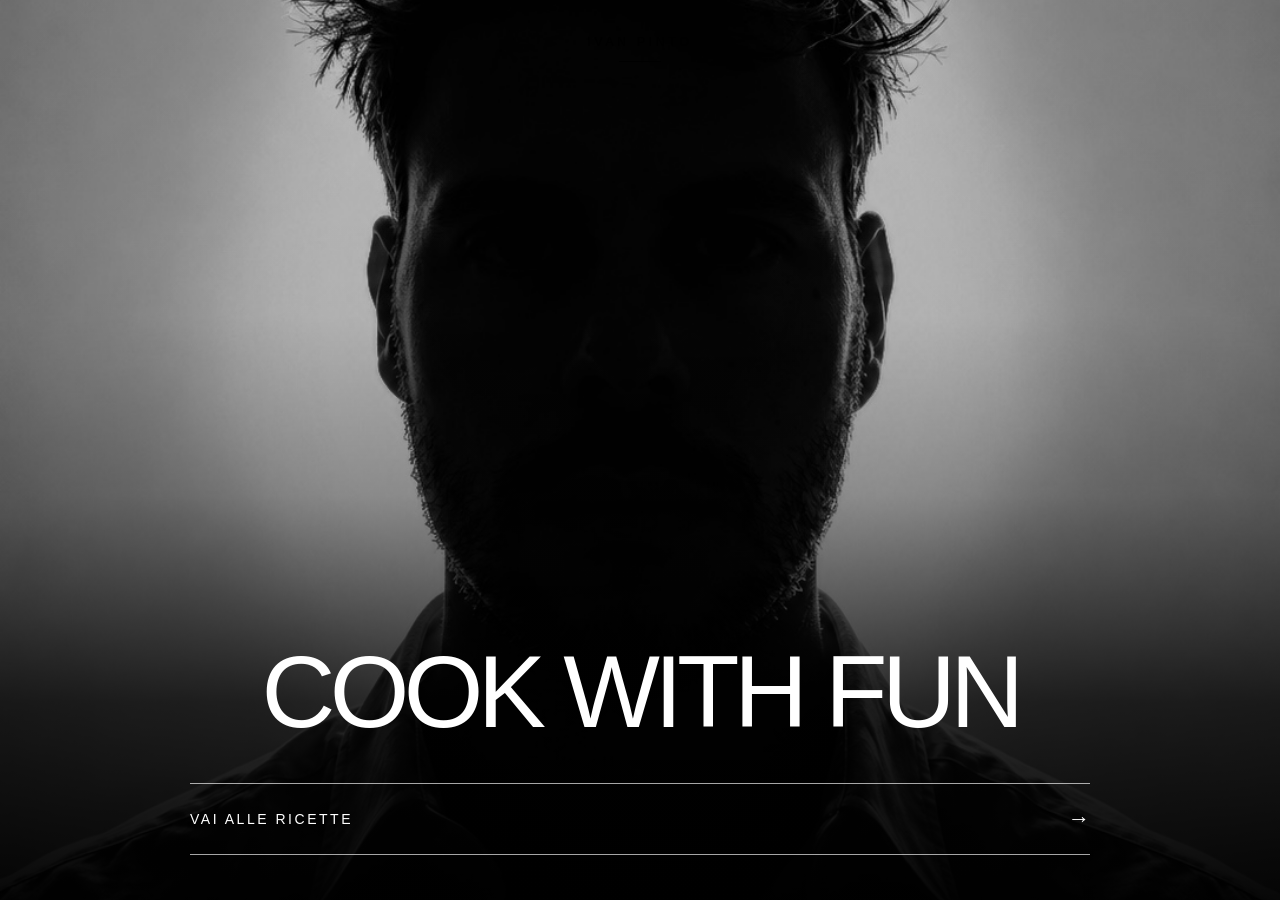
<file: index.html>
<!DOCTYPE html>
<html lang="it">

<head>
    <meta charset="UTF-8">
    <meta name="viewport" content="width=device-width, initial-scale=1.0">

    <title>Ivan Pinto — Ricette</title>

    <link rel="stylesheet" href="style.css">
</head>

<body>

    <main class="home">

        <div class="background"></div>
        <div class="overlay"></div>

        <section class="content">

            <div class="site-name">
                IVAN PINTO
            </div>

            <div class="hero-title">
                COOK WITH FUN
            </div>

            <nav class="navigation">

                <a href="recipes.html" class="nav-link">
                    <span>VAI ALLE RICETTE</span>
                    <span class="arrow">→</span>
                </a>

            </nav>

        </section>

    </main>

</body>

</html>
</file>
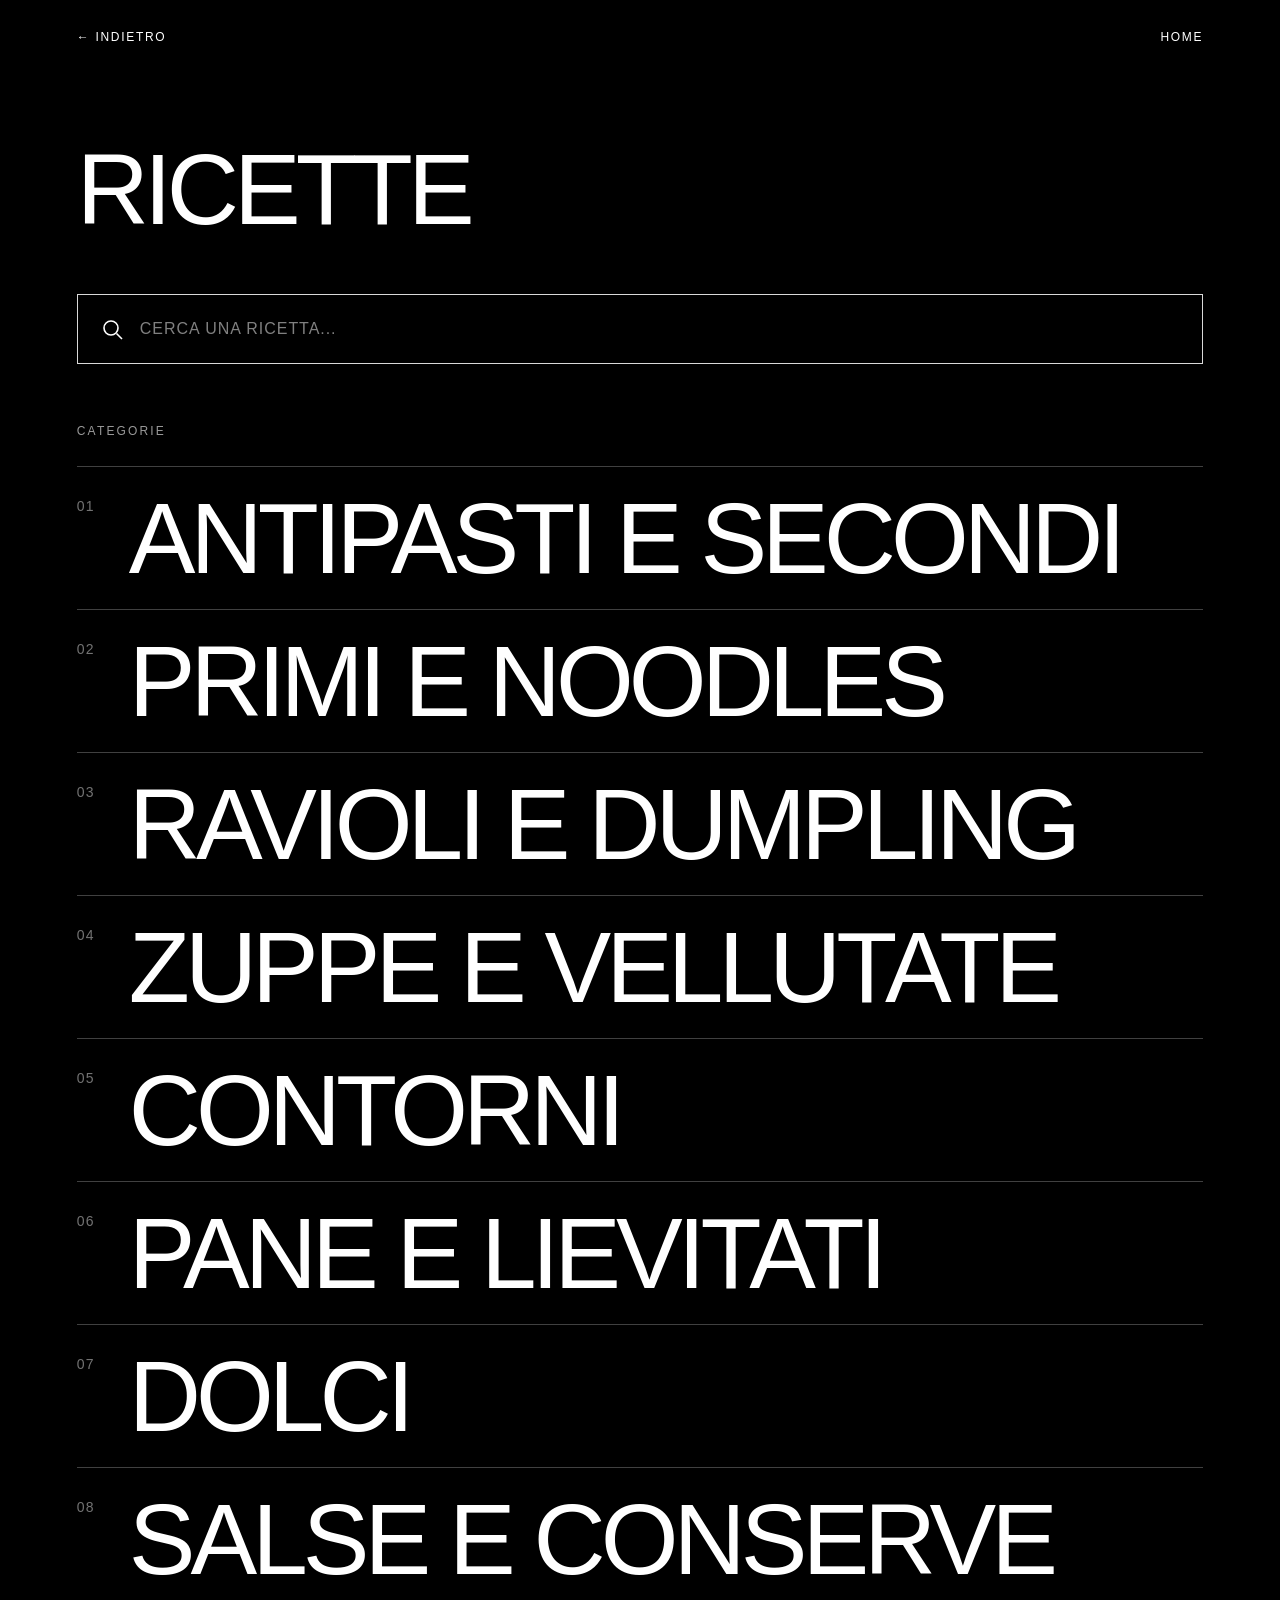
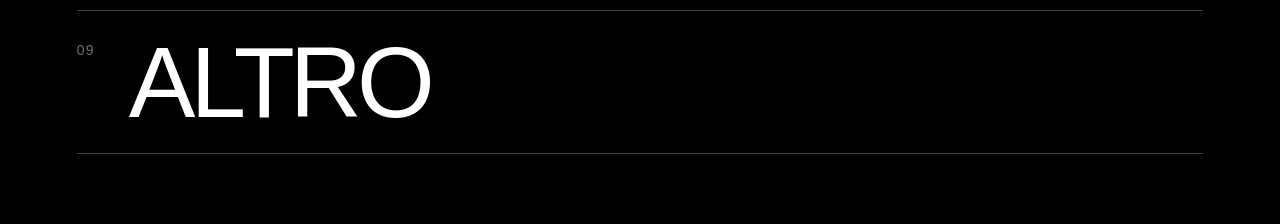
<file: recipes.html>
<!DOCTYPE html>
<html lang="it">
<head>
    <meta charset="UTF-8">
    <meta name="viewport" content="width=device-width, initial-scale=1.0">

    <title>Ricette</title>

    <link rel="stylesheet" href="style.css">
</head>

<body>

    <main class="recipes-page">

        <nav class="page-navigation">

            <a href="javascript:history.back()" class="back-link">
                ← INDIETRO
            </a>

            <a href="index.html" class="home-link">
                HOME
            </a>

        </nav>

        <h1 class="page-title">RICETTE</h1>

        <div class="search-box">

            <svg class="search-icon" viewBox="0 0 24 24" aria-hidden="true">
                <circle cx="11" cy="11" r="7"></circle>
                <line x1="16.5" y1="16.5" x2="22" y2="22"></line>
            </svg>

            <input
                type="text"
                id="search-input"
                class="search-input"
                placeholder="CERCA UNA RICETTA..."
                autocomplete="off"
            >

        </div>

        <div id="list-heading" class="list-heading" hidden></div>

        <section class="recipe-list">

            <!-- Le ricette verranno inserite automaticamente qui -->

        </section>

    </main>

    <script src="recipes.js"></script>

</body>
</html>
</file>
<file: style.css>
* {
    box-sizing: border-box;
    margin: 0;
    padding: 0;
}

html,
body {
    width: 100%;
    min-height: 100%;
}

body {
    background: #000;
    color: #fff;
    font-family: Arial, Helvetica, sans-serif;
}


/* =========================================================
   HOME
   ========================================================= */

.home {
    position: relative;
    width: 100%;
    min-height: 100svh;
    overflow: hidden;
    background: #000;
}


/* BACKGROUND */

.background {
    position: absolute;
    inset: 0;

    background-image: url("images/hero.png");
    background-size: cover;
    background-position: center center;
    background-repeat: no-repeat;
}


/* OVERLAY */

.overlay {
    position: absolute;
    inset: 0;

    background:
        linear-gradient(
            to bottom,
            rgba(0, 0, 0, 0.05) 0%,
            rgba(0, 0, 0, 0.08) 35%,
            rgba(0, 0, 0, 0.28) 55%,
            rgba(0, 0, 0, 0.78) 78%,
            rgba(0, 0, 0, 0.96) 100%
        );
}


/* HOME CONTENT */

.content {
    position: relative;
    z-index: 2;

    min-height: 100svh;

    display: flex;
    flex-direction: column;
    justify-content: space-between;

    padding: 4vh 5vw 5vh;
}


/* NAME */

.site-name {
    align-self: center;

    position: relative;
    z-index: 3;

    color: #000;

    font-size: 11px;
    font-weight: 400;
    line-height: 1;

    letter-spacing: 0.28em;
    text-align: center;
    text-transform: uppercase;

    padding-bottom: 14px;
}

.site-name::after {
    content: "";

    position: absolute;
    left: 50%;
    bottom: 0;

    width: 42px;
    height: 1px;

    background: #000;

    transform: translateX(-50%);
}


/* HERO TITLE */

.hero-title {
    align-self: center;
    width: 100%;
    max-width: 900px;
    text-align: center;
    font-size: clamp(42px, 10vw, 120px);
    line-height: 0.9;
    font-weight: 400;
    letter-spacing: -0.055em;
    transform: translateY(30vh);
}


/* HOME NAVIGATION */

.navigation {
    width: 100%;
}

.nav-link {
    display: flex;
    align-items: center;
    justify-content: space-between;

    width: 100%;
    min-height: 62px;

    padding: 18px 0;

    border-top: 1px solid rgba(255, 255, 255, 0.65);
    border-bottom: 1px solid rgba(255, 255, 255, 0.65);

    color: #fff;
    text-decoration: none;

    font-size: 13px;
    font-weight: 400;
    letter-spacing: 0.18em;
}

.arrow {
    font-size: 22px;
    line-height: 1;
    letter-spacing: 0;
}


/* =========================================================
   RECIPES PAGE
   ========================================================= */

.recipes-page {
    min-height: 100svh;

    padding: 24px 6vw 50px;

    background: #000;
}


/* TOP NAVIGATION */

.page-navigation {
    display: flex;
    justify-content: space-between;
    align-items: center;

    margin-bottom: 90px;
}

.page-navigation a {
    color: #fff;
    text-decoration: none;

    font-size: 12px;
    font-weight: 400;
    letter-spacing: 0.14em;
}


/* PAGE TITLE */

.page-title {
    font-size: clamp(42px, 12vw, 100px);
    font-weight: 400;
    line-height: 0.9;
    letter-spacing: -0.05em;

    margin-bottom: 55px;
}


/* SEARCH BOX */

.search-box {
    display: flex;
    align-items: center;

    width: 100%;
    height: 64px;

    margin-bottom: 55px;

    padding: 0 20px;

    border: 1px solid rgba(255, 255, 255, 0.85);
}


/* SEARCH ICON */

.search-icon {
    width: 23px;
    height: 23px;

    flex: 0 0 auto;

    margin-right: 16px;

    fill: none;
    stroke: #fff;
    stroke-width: 1.6;
}


/* SEARCH INPUT */

.search-input {
    width: 100%;
    height: 100%;

    padding: 0;

    border: 0;
    outline: none;

    background: transparent;
    color: #fff;

    font-family: Arial, Helvetica, sans-serif;

    font-size: 15px;
    font-weight: 400;
    letter-spacing: 0.06em;
}

.search-input::placeholder {
    color: rgba(255, 255, 255, 0.5);
    opacity: 1;
}


/* RECIPE LIST */

.recipe-list {
    width: 100%;
}

.recipe-list a {
    display: block;

    padding: 20px 0;

    border-top: 1px solid rgba(255, 255, 255, 0.25);

    color: #fff;
    text-decoration: none;

    font-size: clamp(20px, 5vw, 34px);
    font-weight: 400;
}

.recipe-list a:last-child {
    border-bottom: 1px solid rgba(255, 255, 255, 0.25);
}


/* LIST HEADING (CATEGORIE / NOME CATEGORIA / RISULTATI) */

.list-heading {
    display: flex;
    flex-direction: column;
    gap: 22px;

    margin-bottom: 28px;
}

.list-heading[hidden] {
    display: none;
}

.category-name {
    font-size: 12px;
    font-weight: 400;
    letter-spacing: 0.18em;
    text-transform: uppercase;

    color: rgba(255, 255, 255, 0.6);
}

.category-back {
    color: #fff;
    text-decoration: none;

    font-size: 12px;
    font-weight: 400;
    letter-spacing: 0.14em;
}


/* CATEGORY MENU */

.recipe-list a.category-link {
    display: grid;
    grid-template-columns: 38px 1fr;
    align-items: start;
    column-gap: 14px;

    padding: 26px 0;
}

.category-number {
    padding-top: 0.35em;

    font-size: 14px;
    font-weight: 300;
    letter-spacing: 0.08em;

    color: rgba(255, 255, 255, 0.45);
}

.category-title {
    /* stessa dimensione della scritta RICETTE */
    font-size: clamp(42px, 12vw, 100px);
    font-weight: 400;
    line-height: 0.9;
    letter-spacing: -0.05em;

    text-transform: uppercase;
}


/* NO RESULTS */

.no-results {
    padding: 20px 0;

    color: rgba(255, 255, 255, 0.5);

    font-size: 14px;
    line-height: 1.5;
}


/* =========================================================
   RECIPE PAGE
   ========================================================= */

.recipe-page {
    min-height: 100svh;

    padding: 24px 6vw 80px;

    background: #000;
    color: #fff;
}


/* NAVIGATION */

.recipe-page .page-navigation {
    margin-bottom: 80px;
}

.recipe-page .page-navigation a {
    color: #fff;
    text-decoration: none;

    font-size: 12px;
    font-weight: 400;
    letter-spacing: 0.14em;
}


/* RECIPE CONTENT */

.recipe-content {
    width: 100%;
    max-width: 850px;

    margin: 0 auto;
}


/* TITLE */

.recipe-content > h1 {
    margin-bottom: 110px;

    font-size: clamp(48px, 12vw, 110px);
    line-height: 0.9;

    font-weight: 400;
    letter-spacing: -0.055em;
}


/* MAIN SECTIONS */

.recipe-content > h2 {
    margin-top: 100px;
    margin-bottom: 45px;

    font-size: 14px;
    line-height: 1;

    font-weight: 400;
    letter-spacing: 0.18em;

    text-transform: uppercase;
}

.recipe-content > h1 + h2 {
    margin-top: 0;
}


/* SUBSECTIONS */

.recipe-content h3 {
    margin-top: 45px;
    margin-bottom: 22px;

    font-size: 12px;
    line-height: 1;

    font-weight: 400;
    letter-spacing: 0.16em;

    text-transform: uppercase;
}


/* TEXT */

.recipe-content p {
    font-size: 17px;
    line-height: 1.65;

    font-weight: 400;

    color: rgba(255, 255, 255, 0.88);
}


/* NOTES / YIELDS */

.recipe-content h3 + p {
    color: rgba(255, 255, 255, 0.6);

    font-size: 14px;
    line-height: 1.6;
}


/* =========================================================
   INGREDIENTS
   ========================================================= */

.recipe-content ul {
    list-style: none;

    padding: 0;
    margin: 0;
}

.recipe-content li {
    display: flex;
    align-items: baseline;

    gap: 18px;

    padding: 15px 0;

    border-bottom: 1px solid rgba(255, 255, 255, 0.12);

    font-size: 17px;
    line-height: 1.4;
}


/* =========================================================
   RECIPE STEPS
   ========================================================= */

.recipe-step {
    display: grid;

    grid-template-columns: 55px 1fr;
    column-gap: 20px;

    margin: 55px 0 75px;

    color: #fff;
}

.step-number {
    grid-column: 1;
    grid-row: 1 / span 3;

    font-size: 32px;
    line-height: 1;

    font-weight: 300;
    letter-spacing: -0.04em;

    color: rgba(255, 255, 255, 0.45);
}

.step-title {
    grid-column: 2;

    margin-bottom: 18px;

    font-size: 13px;
    line-height: 1.2;

    font-weight: 400;
    letter-spacing: 0.12em;

    text-transform: uppercase;
}

.step-description {
    grid-column: 2;

    font-size: 17px;
    line-height: 1.65;

    color: rgba(255, 255, 255, 0.88);
}


/* =========================================================
   FINAL NOTES
   ========================================================= */

.recipe-content > h2:last-of-type {
    margin-top: 120px;
}

.recipe-content > h2:last-of-type ~ p {
    margin-bottom: 20px;

    font-size: 14px;
    line-height: 1.65;

    color: rgba(255, 255, 255, 0.6);
}


/* =========================================================
   DESKTOP
   ========================================================= */

@media (min-width: 768px) {

    /* HOME */

    .content {
        padding: 4vh 4vw 5vh;
    }

    .site-name {
        font-size: 12px;
        letter-spacing: 0.32em;
    }

    .hero-title {
        font-size: clamp(70px, 8vw, 125px);
    }

    .navigation {
        max-width: 900px;
        margin: 0 auto;
    }

    .nav-link {
        min-height: 72px;
        padding: 20px 0;

        font-size: 14px;
    }


    /* RECIPES */

    .recipes-page {
        padding: 30px 6vw 70px;
    }

    .page-navigation {
        margin-bottom: 100px;
    }

    .page-title {
        margin-bottom: 60px;
    }

    .search-box {
        height: 70px;

        margin-bottom: 60px;

        padding: 0 22px;
    }

    .search-input {
        font-size: 16px;
    }

    .search-icon {
        width: 24px;
        height: 24px;
    }


    /* RECIPE */

    .recipe-page {
        padding: 30px 6vw 100px;
    }

    .recipe-page .page-navigation {
        margin-bottom: 120px;
    }

    .recipe-content {
        max-width: 760px;
    }

    .recipe-content > h1 {
        max-width: 700px;
    }

    .recipe-content > h2 {
        margin-top: 130px;
    }
}
</file>
